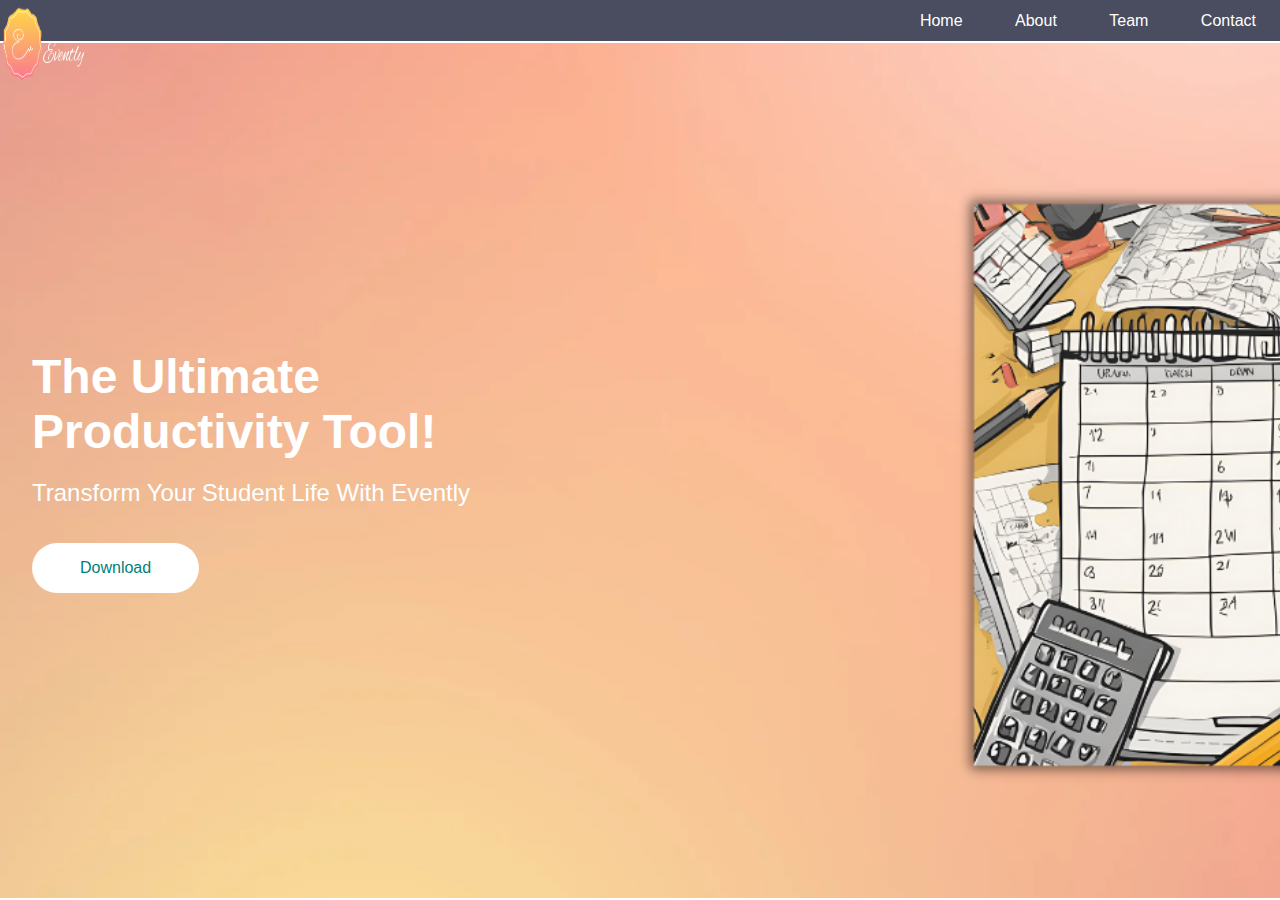
<file: index.html>
<!DOCTYPE html>
<html lang="en">
<head>
    <meta charset="UTF-8">
    <meta name="viewport" content="width=device-width, initial-scale=1.0">
    <link rel="short icon" type="x-icon" href="logo2.png">
    <title>Evently</title>
    <link rel="stylesheet" href="style.css" />
</head>
<body>
    <nav>
        <div class="logo"></div>
        <div class="nav-items">
            <a href="/index.html">Home</a>
            <a href="/about.html">About</a>
            <a href="/team.html">Team</a>
            <a href="/contact.html">Contact</a>
            

        </div>
    </nav>
    <section class="hero">
        <div class="hero-container">
            <div class="column-left">
                <h1>The Ultimate Productivity Tool!</h1>
                <p>Transform Your Student Life With Evently</p>
                <button>Download</button>
                <a href="/index.html">
                <img src="logo3.png" alt="Logo" class = "hero-image2">
            </a>
            </div>
            <div class="column-right">
               
                
            </div>
        </div>
    </section>
</body>
</html>
</file>
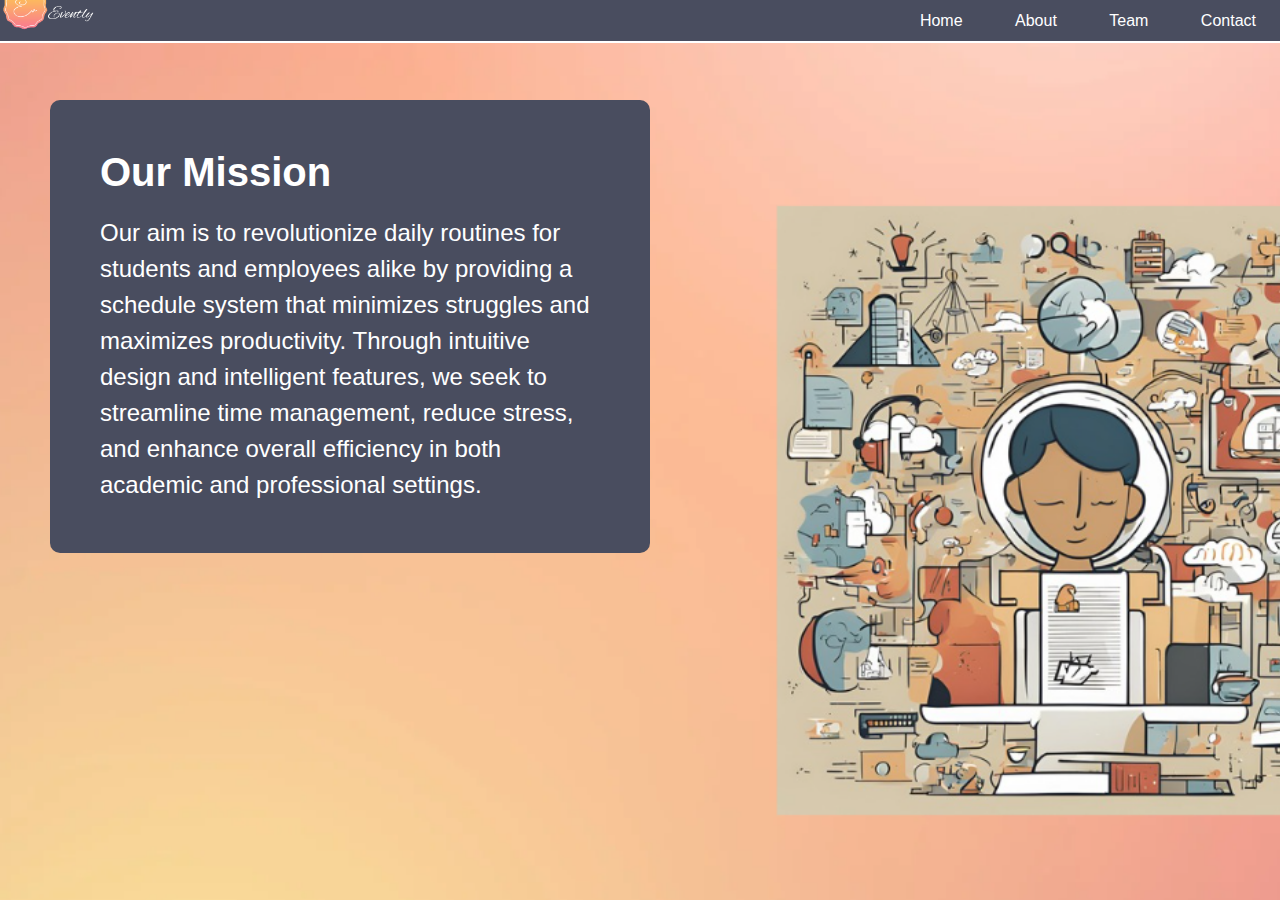
<file: about.html>
<!DOCTYPE html>
<html lang="en">
<head>
    <meta charset="UTF-8">
    <meta name="viewport" content="width=device-width, initial-scale=1.0">
    <link rel="shortcut icon" type="image/x-icon" href="logo2.png">
    <title>About</title>
    <link rel="stylesheet" href="about.css" />
</head>
<body>
    <nav>
        <div class="logo"></div>
        <div class="nav-items">
            <a href="/index.html">Home</a>
            <a href="/about.html">About</a>
            <a href="/team.html">Team</a>
            <a href="/contact.html">Contact</a>
            
        </div>
    </nav>            
    <div class="column-right">
        <a href="/index.html">
            <img src="logo3.png" alt="Logo" class="hero-image2">
        </a>
    </div>
    <div class="mission-box">
        <h2>Our Mission</h2>
        <p>Our aim is to revolutionize daily routines for students and employees alike by providing a schedule system that minimizes struggles and maximizes productivity. Through intuitive design and intelligent features, we seek to streamline time management, reduce stress, and enhance overall efficiency in both academic and professional settings.</p>
    </div>
</body>
</html>
</file>
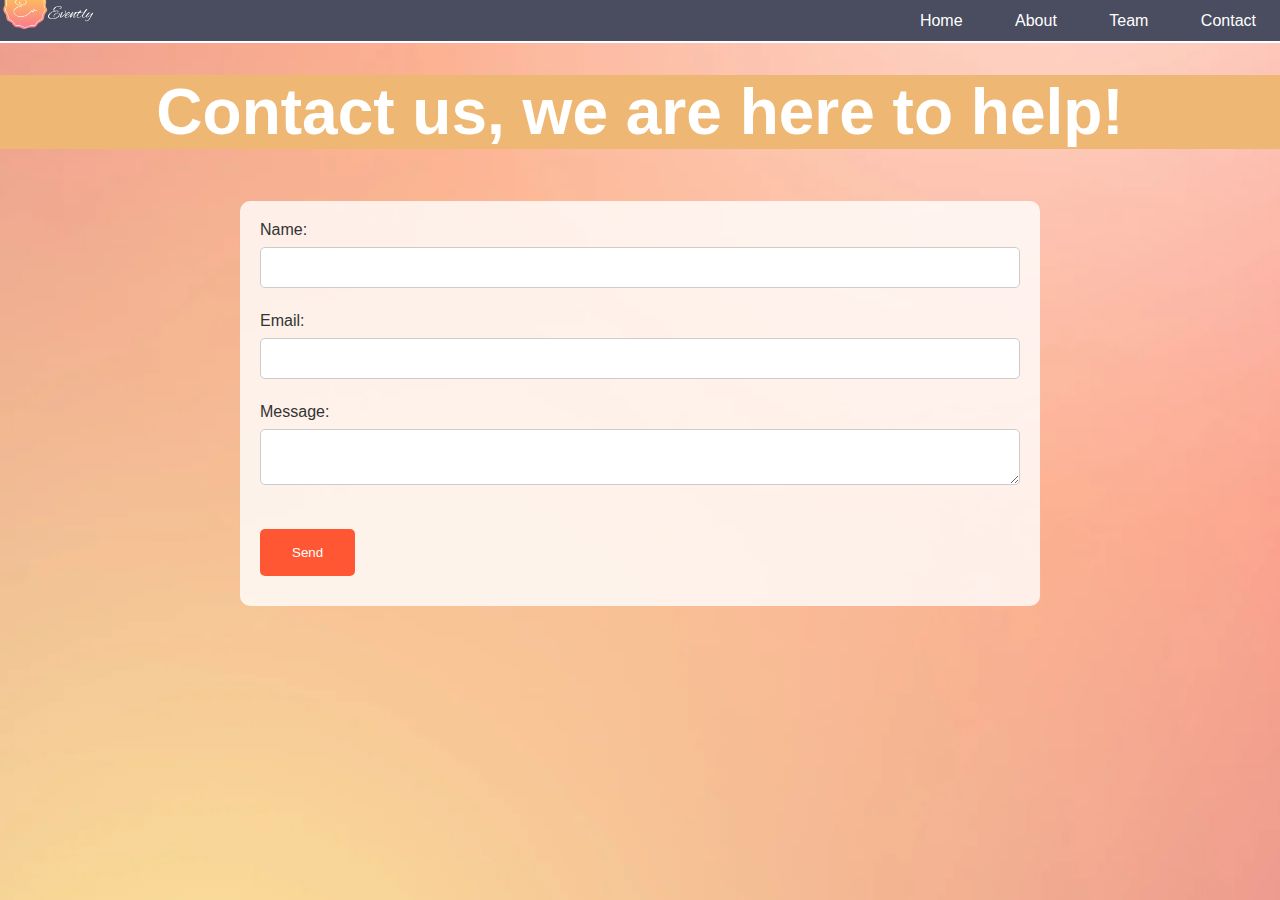
<file: contact.html>
<!DOCTYPE html>
<html lang="en">
<head>
    <meta charset="UTF-8">
    <meta name="viewport" content="width=device-width, initial-scale=1.0">
    <link rel="shortcut icon" type="image/x-icon" href="logo2.png">
    <title>Contact</title>
    <link rel="stylesheet" href="contact.css" />
</head>
<body>
    <nav>
        <div class="logo"></div>
        <div class="nav-items">
            <a href="/index.html">Home</a>
            <a href="/about.html">About</a>
            <a href="/team.html">Team</a>
            <a href="/contact.html">Contact</a>
        </div>
    </nav>            
    <div class="column-right">
        <a href="/index.html">
            <img src="logo3.png" alt="Logo" class="hero-image2">
        </a>
    </div>
    <div class="contact-header">
        <h1>Contact us, we are here to help!</h1>
    </div>
    <div class="form-container">
        <form id="contact-form" method="post" action="https://api.web3forms.com/submit" onsubmit="return submitForm(event)">
            <input type="hidden" name="access_key" value="07b4aa45-c1f3-470b-9026-d8900d690d5c">
            <label for="name">Name:</label>
            <input type="text" id="name" name="name" required>

            <label for="email">Email:</label>
            <input type="email" id="email" name="email" required>

            <label for="message">Message:</label>
            <textarea id="message" name="message" required></textarea>

            <button type="submit">Send</button>
        </form>
        <div id="form-status"></div>
    </div>
    
    <script>
        async function submitForm(event) {
            event.preventDefault();
            const form = document.getElementById('contact-form');
            const statusDiv = document.getElementById('form-status');
            const formData = new FormData(form);

            try {
                const response = await fetch(form.action, {
                    method: form.method,
                    body: formData,
                    headers: {
                        'Accept': 'application/json'
                    }
                });

                if (response.ok) {
                    const result = await response.json();
                    statusDiv.textContent = 'Thank you! Your message has been sent.';
                    form.reset();
                } else {
                    const result = await response.json();
                    statusDiv.textContent = `Error: ${result.message}`;
                }
            } catch (error) {
                statusDiv.textContent = 'Oops! There was a problem submitting your form';
                console.error('Error:', error);
            }
        }
    </script>
</body>
</html>
</file>
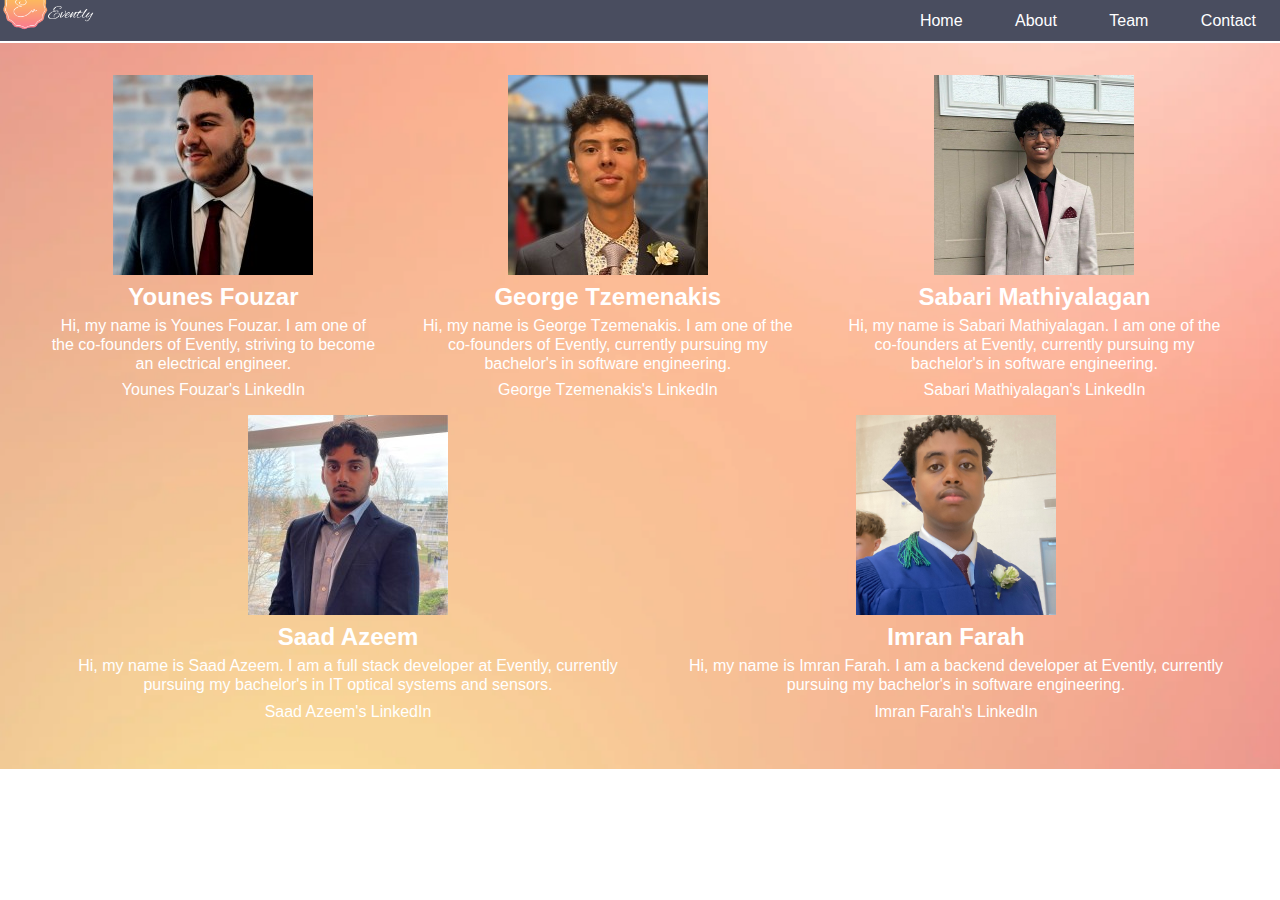
<file: team.html>
<!DOCTYPE html>
<html lang="en">
<head>
    <meta charset="UTF-8">
    <meta name="viewport" content="width=device-width, initial-scale=1.0">
    <link rel="short icon" type="x-icon" href="logo2.png">
    <title>Team</title>
    <link rel="stylesheet" href="team.css" />
</head>
<body>
    <nav>
        <div class="logo"></div>
        <div class="nav-items">
            <a href="/index.html">Home</a>
            <a href="/about.html">About</a>
            <a href="/team.html">Team</a>
            <a href="/contact.html">Contact</a>
            
        </div>
    </nav>
    <section class="people">
        <div class="people-container">
            <div class="row">
                <div class="person">
                    <img src="./younes.jpg" alt="Younes" class="person-img">
                    <div class="person-info">
                        <h2>Younes Fouzar</h2>
                        <p>Hi, my name is Younes Fouzar. I am one of the co-founders of Evently, striving to become an electrical engineer.</p>
                        <a href="https://www.linkedin.com/in/younes-fouzar/" target="_blank" rel="noopener noreferrer">Younes Fouzar's LinkedIn</a>
                    </div>
                </div>
                <div class="person">
                    <img src="./george.jpg" alt="George" class="person-img">
                    <div class="person-info">
                        <h2>George Tzemenakis</h2>
                        <p>Hi, my name is George Tzemenakis. I am one of the co-founders of Evently, currently pursuing my bachelor's in software engineering.</p>
                        <a href="https://www.linkedin.com/in/georgetzemenakis/" target="_blank" rel="noopener noreferrer">George Tzemenakis's LinkedIn</a>
                    </div>
                </div>
                <div class="person">
                    <img src="./sabari.jpg" alt="Sabari" class="person-img">
                    <div class="person-info">
                        <h2>Sabari Mathiyalagan</h2>
                        <p>Hi, my name is Sabari Mathiyalagan. I am one of the co-founders at Evently, currently pursuing my bachelor's in software engineering.</p>
                        <a href="https://www.linkedin.com/in/sabari-mathiyalagan-b56858215/" target="_blank" rel="noopener noreferrer">Sabari Mathiyalagan's LinkedIn</a>
                    </div>
                </div>
            </div>
            <div class="row">
                
                <div class="person">
                    <img src="./saad.jpg" alt="Saad" class="person-img">
                    <div class="person-info">
                        <h2>Saad Azeem</h2>
                        <p>Hi, my name is Saad Azeem. I am a full stack developer at Evently, currently pursuing my bachelor's in IT optical systems and sensors.</p>
                        <a href="https://www.linkedin.com/in/saad-azeem-1085792a8/" target="_blank" rel="noopener noreferrer">Saad Azeem's LinkedIn</a>
                    </div>
                </div>
                <div class="person">
                    <img src="./imran.jpg" alt="Imran" class="person-img">
                    <div class="person-info">
                        <h2>Imran Farah</h2>
                        <p>Hi, my name is Imran Farah. I am a backend developer at Evently, currently pursuing my bachelor's in software engineering.</p>
                        <a href="https://www.linkedin.com/in/imran-farah-286954277/" target="_blank" rel="noopener noreferrer">Imran Farah's LinkedIn</a>
                    </div>
                </div>
            </div>
            <div class="column-right">
                <a href="/index.html">
                    <img src= "logo3.png" alt="Logo" class="hero-image2">
                </a>
            </div>
        </div>
    </section>
</body>
</html>
</file>
<file: style.css>
/* style.css */

* {
    box-sizing: border-box;
    margin: 0;
    padding: 0;
    font-family: 'Trebuchet MS', 'Lucida Sans Unicode', 'Lucida Grande', 'Lucida Sans', Arial, sans-serif;
   /* background-color: #007F7E;  Teal background color */
}

body {
 
    background: url(background.png) no-repeat;
    background-size: cover;
    display: flex;
    flex-direction: column;
}



nav {
    height: 43px; /* Reduced height for about page */
    display: flex;
    justify-content: space-between;
    align-items: center;
    padding: 0rem calc((97.5vw - 1300px)/2);
    border-bottom: 2px solid #FFFFFF; /* White bottom border */
    background-color: #494d5f; /* Ensure background color consistency */
    width: 100%;
}

nav a {
    text-decoration: none;
    color: #FFFFFF;
    padding: 0 1.5rem;
    transition: color 0.3s ease;
}

nav a:hover {
    color: #FF5733; /* Orange text color on hover */
}

.logo {
    color: #FFFFFF;
    font-size: 1.5rem;
    font-weight: bold;
    font-style: italic;
    padding: 0 2rem;
}




.hero-container {
    display: grid;
    grid-template-columns: 1fr 1fr;
    height: 95vh;
    padding: 3rem calc((100vw - 1300px)/2);
}

.column-left {
    display: flex;
    flex-direction: column;
    justify-content: center;
    align-items: flex-start;
    color: #FFFFFF;
    padding: 0rem 2rem;
}

.column-left h1 {
    margin-bottom: 1rem;
    font-size: 3rem;
}

.column-left p {
    margin-bottom: 2rem;
    font-size: 1.5rem;
    line-height: 1.5;
}

button {
    padding: 1rem 3rem;
    font-size: 1rem;
    border: none;
    color: #007F7E;
    background-color: #FFFFFF;
    cursor: pointer;
    border-radius: 50px;
}

button:hover {
    background-color: #FF5733;
    color: #FFFFFF;
}

.column-right {
    display: flex;
    justify-content: center;
    align-items: center;
    padding: 0rem 2rem;
}


.hero-image2 {
    width: 10%;
    height: 26%;
    position: fixed;
    top: -40px;
    left: -5px;
    z-index: 999; /* Ensure it's above other content if necessary */
}

@media screen and (max-width: 600px) {
    .hero-image2 {
        width: 15%;
        top: 10px;
        left: 10px;
    }
}


@media screen and (max-width:768px) {
    .hero-container {
        grid-template-columns: 1fr;
    }
}
</file>
<file: about.css>
/* about.css */

* {
    box-sizing: border-box;
    margin: 0;
    padding: 0;
    font-family: 'Trebuchet MS', 'Lucida Sans Unicode', 'Lucida Grande', 'Lucida Sans', Arial, sans-serif;
}

body {
    background: url(background-about.png) no-repeat center center fixed;
    background-size: cover;
    display: flex;
    flex-direction: column;
}

nav {
    height: 43px; /* Reduced height for about page */
    display: flex;
    justify-content: space-between;
    align-items: center;
    padding: 0rem calc((97.5vw - 1300px)/2);
    border-bottom: 2px solid #FFFFFF; /* White bottom border */
    background-color: #494d5f; /* Ensure background color consistency */
    width: 100%;
}


nav a {
    text-decoration: none;
    color: #FFFFFF;
    padding: 0 1.5rem;
    transition: color 0.3s ease;
}

nav a:hover {
    color: #FF5733; /* Orange text color on hover */
}

.logo {
    color: #FFFFFF;
    font-size: 1.5rem;
    font-weight: bold;
    font-style: italic;
    padding: 0 2rem;
}

.hero-image2 {
    width: 11%; /* Adjust size as needed */
    height: auto; /* Maintain aspect ratio */
    position: fixed; /* Position fixed to stay in the viewport */
    top: -43px; /* Adjust top position */
    left: -5px; /* Adjust left position */
    z-index: 999; /* Ensure it's above other content if necessary */
}

.mission-box {
    position: absolute;
    top: 100px;
    left: 50px; /* Move to the left */
    background-color:  #494d5f; /* Semi-transparent background */
    padding: 50px; /* Adjust padding for better spacing */
    border-radius: 10px;
    max-width: 600px; /* Decreased max-width */
    height: auto; /* Let content determine height */
}

.mission-box h2, .mission-box p {
    color: #FFFFFF;
}

.mission-box h2 {
    font-size: 2.5rem; /* Increased font size */
    margin-bottom: 20px;
}

.mission-box p {
    font-size: 1.5rem; /* Increased font size */
    line-height: 1.5;
}
#form-status {
    margin-top: 10px;
    color: white; /* Change to match your design */
    font-weight: bold;
}
</file>
<file: contact.css>
/* contact.css */

* {
    box-sizing: border-box;
    margin: 0;
    padding: 0;
    font-family: 'Trebuchet MS', 'Lucida Sans Unicode', 'Lucida Grande', 'Lucida Sans', Arial, sans-serif;
}

body {
    background: url(background2.png) no-repeat center center fixed;
    background-size: cover;
    display: flex;
    flex-direction: column;
}

nav {
    height: 43px; /* Reduced height for contact page */
    display: flex;
    justify-content: space-between;
    align-items: center;
    padding: 0rem calc((100vw - 1300px) / 2); /* Adjusted to center nav */
    border-bottom: 2px solid #FFFFFF; /* White bottom border */
    background-color: #494d5f; /* Ensure background color consistency */
    width: 100%;
}

nav a {
    text-decoration: none;
    color: #FFFFFF;
    padding: 0 1.5rem;
    transition: color 0.3s ease;
}

nav a:hover {
    color: #FF5733; /* Orange text color on hover */
}

.logo {
    color: #FFFFFF;
    font-size: 1.5rem;
    font-weight: bold;
    font-style: italic;
    padding: 0 2rem;
}

.hero-image2 {
    width: 11%; /* Adjust size as needed */
    height: auto; /* Maintain aspect ratio */
    position: fixed; /* Position fixed to stay in the viewport */
    top: -43px; /* Adjust top position */
    left: -5px; /* Adjust left position */
    z-index: 999; /* Ensure it's above other content if necessary */
}

.contact-header {
    text-align: center;
    font-size: 2rem;
    color: white;
    margin: 2rem 0;
    padding: 0 1rem;
    background-color: #eeb773; /* Beige-brownish background color */
}

.form-container {
    background-color: rgba(255, 255, 255, 0.8);
    padding: 20px;
    border-radius: 10px;
    width: 80%;
    max-width: 800px; /* Increased maximum width for the form */
    margin: 20px auto; /* Adjusted margin to center and slightly lower */
    display: flex;
    flex-direction: column;
    align-items: center;
}

form {
    width: 100%;
}

label {
    display: block;
    margin-bottom: 0.5rem;
    color: #333;
}

input, textarea {
    width: 100%;
    padding: 0.75rem; /* Increased padding for input fields */
    margin-bottom: 1.5rem; /* Increased margin bottom for input fields */
    border: 1px solid #ccc;
    border-radius: 5px;
}

button {
    background-color: #FF5733;
    color: #FFF;
    padding: 1rem 2rem; /* Increased padding for button */
    border: none;
    border-radius: 5px;
    cursor: pointer;
    margin-top: 1rem; /* Added margin top for button */
}

button:hover {
    background-color: #e14b2e;
}

#form-status {
    margin-top: 10px;
    color: rgb(8, 241, 59); 
    font-weight: bold;
}
</file>
<file: team.css>
/* team.css */

* {
    box-sizing: border-box;
    margin: 0;
    padding: 0;
    font-family: 'Trebuchet MS', 'Lucida Sans Unicode', 'Lucida Grande', 'Lucida Sans', Arial, sans-serif;
    
}

body {
    
    background: url(background2.png) no-repeat;
    background-size: cover;
    display: flex;
    flex-direction: column;
}



nav {
    height: 43px; /* Reduced height for about page */
    display: flex;
    justify-content: space-between;
    align-items: center;
    padding: 0rem calc((97.5vw - 1300px)/2);
    border-bottom: 2px solid #FFFFFF; /* White bottom border */
    background-color: #494d5f; /* Ensure background color consistency */
    width: 100%;
}


nav a {
    text-decoration: none;
    color: #FFFFFF;
    padding: 0 1.5rem;
    transition: color 0.3s ease;
}

nav a:hover {
    color: #FF5733; /* Orange text color on hover */
}

.logo {
    color: #FFFFFF;
    font-size: 1.5rem;
    font-weight: bold;
    font-style: italic;
    padding: 0 2rem;
}

.people {
   
    padding: 0;
}

.people-container {
    display: flex;
    flex-direction: column;
    align-items: center;
    padding: 2rem 2rem;
    max-width: 1300px;
    margin: 0 auto;
    
}

.row {
    display: flex;
    justify-content: center;
    margin-bottom: 1rem;
}

.person {
    display: flex;
    flex-direction: column;
    align-items: center;
    margin: 0 1rem;
}

.person-img {
    width: 200px;
    height: 200px;
    object-fit: cover;
    margin-bottom: 0.5rem;
}

.person-info {
    text-align: center;
    color: #FFFFFF;
}

.person-info h2 {
    font-size: 1.5rem;
    margin-bottom: 0.3rem;
}

.person-info p {
    font-size: 1rem;
    margin-bottom: 0.5rem;
    line-height: 1.2;
}

.person-info a {
    color: #FFFFFF;
    text-decoration: none;
}

.person-info a:hover {
    color: #FF5733;
}

.hero-image2 {
    width: 11%; /* Adjust size as needed */
    height: auto; /* Maintain aspect ratio */
    position: fixed; /* Position fixed to stay in the viewport */
    top: -43px; /* Adjust top position */
    left: -5px; /* Adjust left position */
    z-index: 999; /* Ensure it's above other content if necessary */
}
</file>
